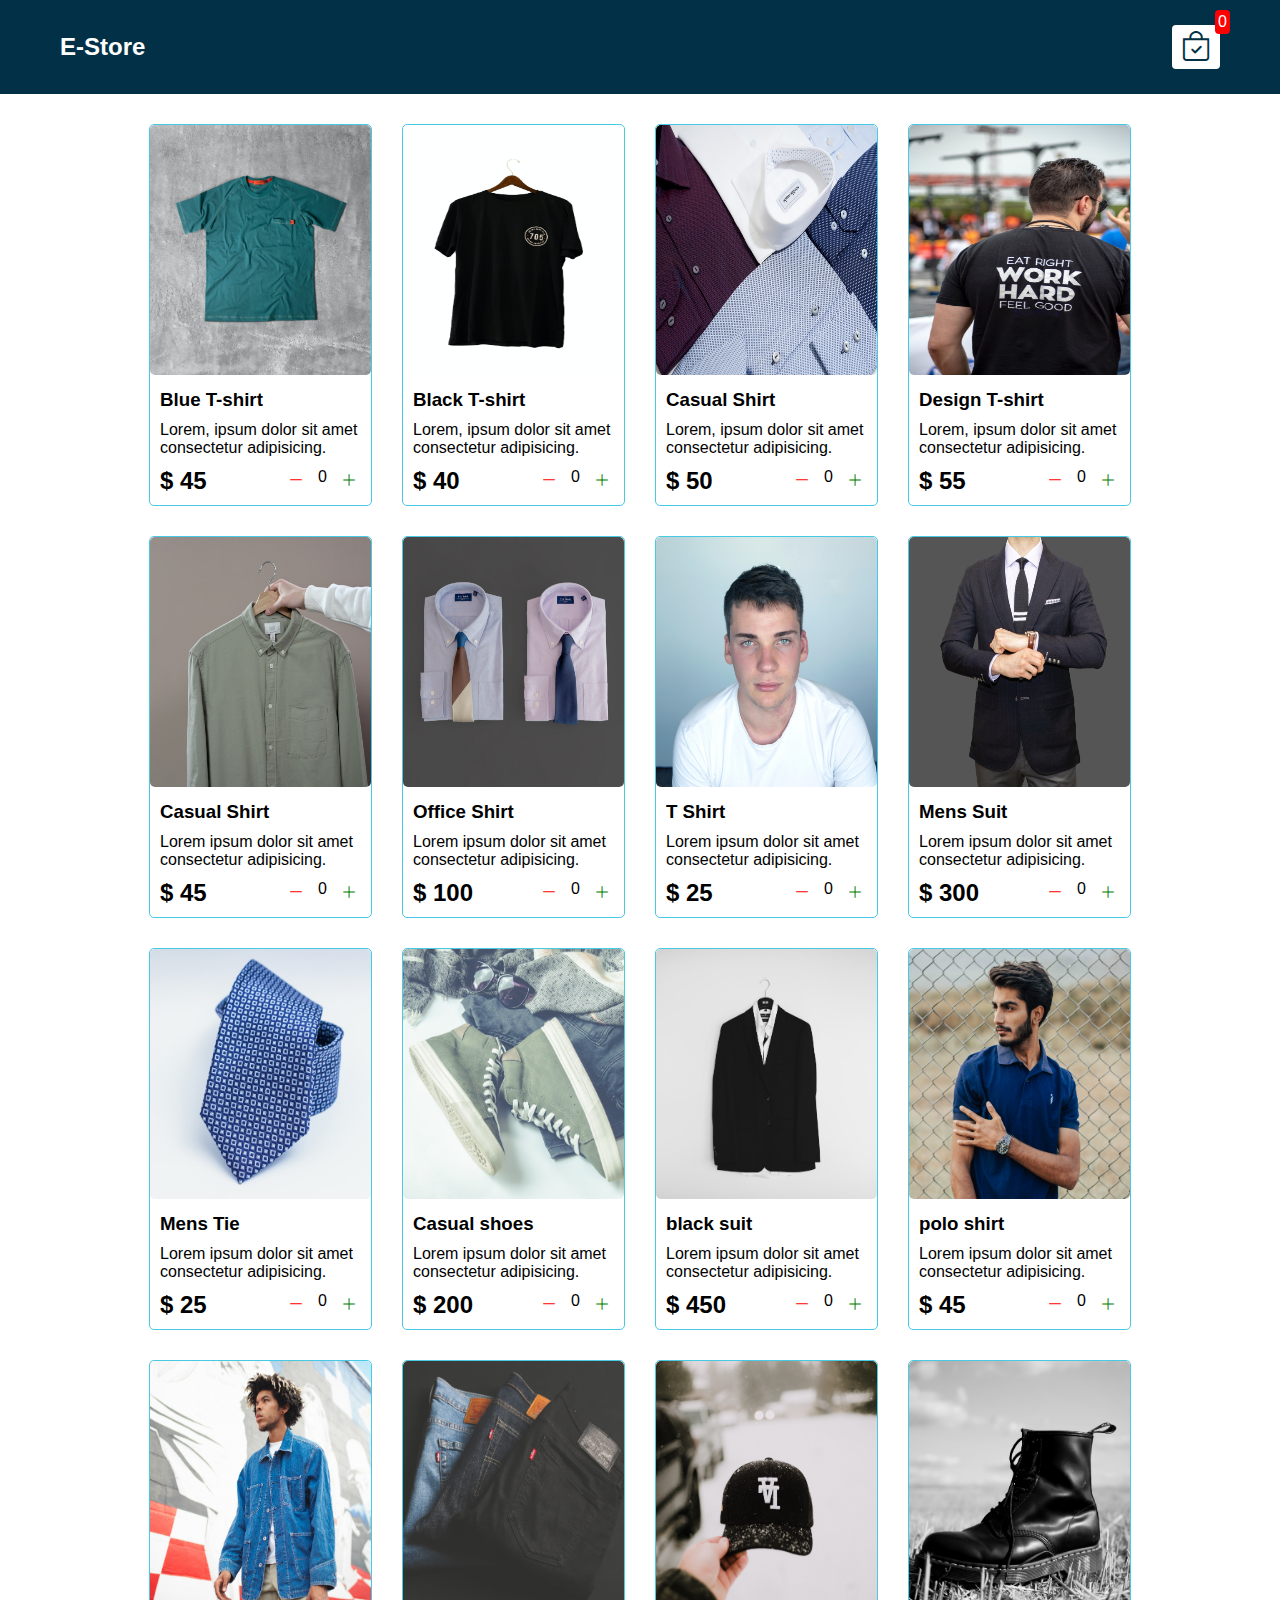
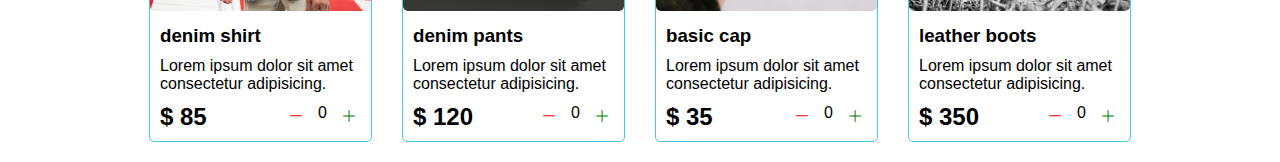
<file: index.html>
<!DOCTYPE html>
<html lang="en">
<head>
    <meta charset="UTF-8">
    <meta http-equiv="X-UA-Compatible" content="IE=edge">
    <meta name="viewport" content="width=device-width, initial-scale=1.0">
    <title>E-Store</title>
    <link rel="stylesheet" href="src/style.css">
    <link rel="stylesheet" href="https://cdn.jsdelivr.net/npm/bootstrap-icons@1.8.3/font/bootstrap-icons.css">
</head>
<body>
    <div class="navbar">
        <a href="index.html"><h2>E-Store</h2></a>
        <a href="cart.html">
            <div class="cart">
            <i class="bi bi-bag-check"></i>
            <div id="cartAmount" class="cartAmount">0</div>
        </div>
        </a>
        
    </div>

    <div class="shop" id="shop">
    </div>

</body>
<script src="src/data.js"></script>
<script src="src/main.js"></script>
</html>
</file>
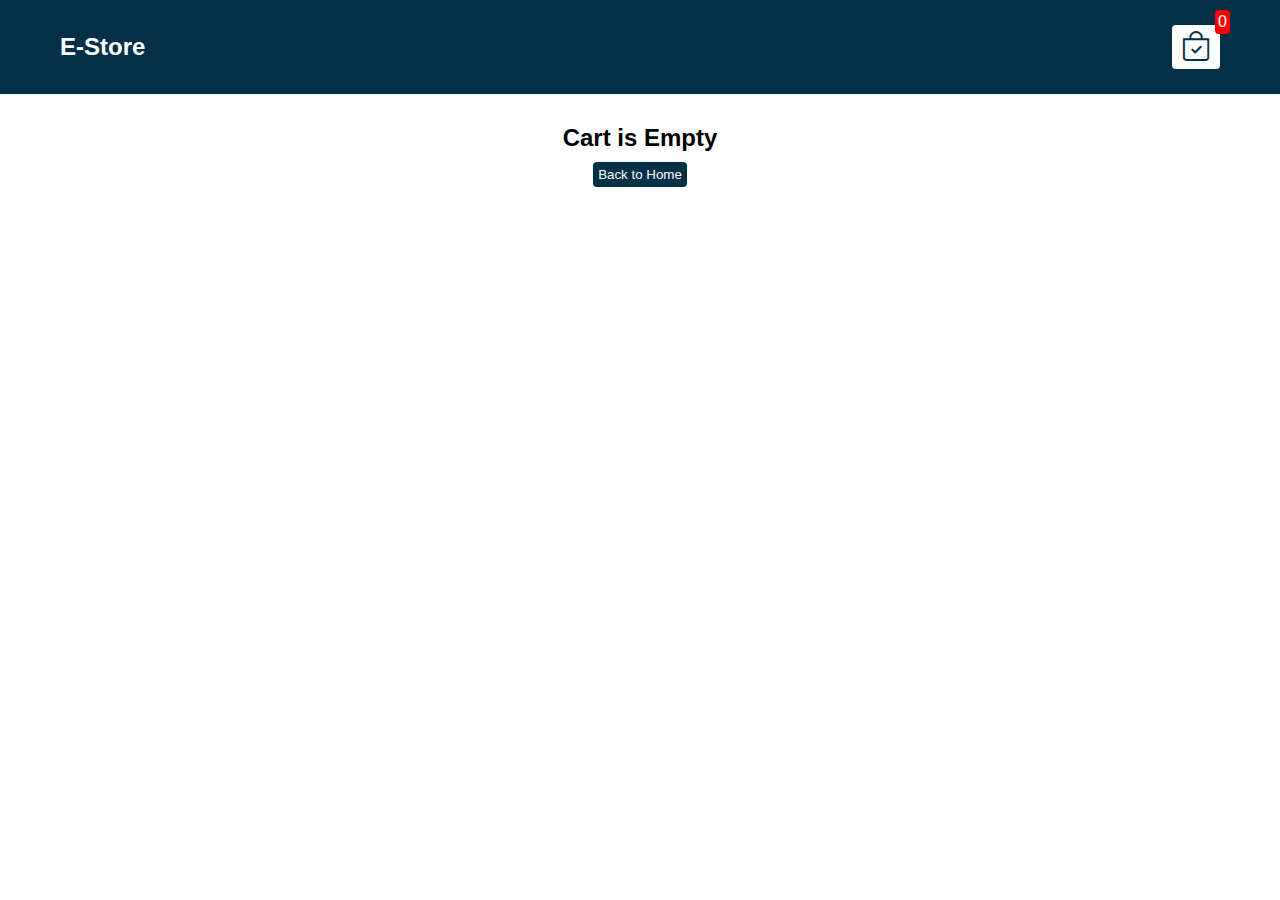
<file: cart.html>
<!DOCTYPE html>
<html lang="en">
<head>
    <meta charset="UTF-8">
    <meta http-equiv="X-UA-Compatible" content="IE=edge">
    <meta name="viewport" content="width=device-width, initial-scale=1.0">
    <title>E-Store</title>
    <link rel="stylesheet" href="src/style.css">
    <link rel="stylesheet" href="https://cdn.jsdelivr.net/npm/bootstrap-icons@1.8.3/font/bootstrap-icons.css">
</head>
<body>
    
    <div class="navbar">
        <a href="index.html"><h2>E-Store</h2></a>
        <a href="cart.html">
            <div class="cart">
            <i class="bi bi-bag-check"></i>
            <div id="cartAmount" class="cartAmount">0</div>
        </div>
        </a>
        
    </div>
    <div id="label" class="text-center"></div>
        <div class="shopping-cart" id="shopping-cart"></div>
</body>
<script src="src/data.js"></script>
<script src="src/cart.js"></script>
</html>
</file>
<file: src/style.css>
/**
* changing defult color
**/



*{
    margin: 0;
    padding: 0;
    box-sizing: border-box;
}

i{
    cursor: pointer;
}
a{
    text-decoration: none;
    color: white;
}
body{
    font-family: sans-serif;
}

/**
* changing Navbar color
**/
.navbar{
    display: flex;
    flex-direction: row;
    justify-content: space-between;
    background-color: #023047;
    color: #ffffff;
    padding: 25px 60px;
    margin-bottom: 30px;
    align-items: center;
}
.cart{
    position: relative;
    background-color: #fff;
    color: #023047;
    padding: 5px;
    font-size: 30px;
    border-radius: 4px;
}

.cartAmount{
    font-size: 16px;
    background-color: red;
    color: white;
    position: absolute;
    top: -15px;
    right: -10px;
    padding: 3px;
    border-radius: 4px;
}

/**
* shop item styles
*/
.shop{
    display: grid;
    grid-template-columns: repeat(4,223px);
    gap: 30px;
    justify-content: center;
    margin-bottom: 20px;
}
@media(max-width:1000px){
    .shop{
        grid-template-columns: repeat(2,223px);
    }
}
@media(max-width:500px){
    .shop{
        grid-template-columns: repeat(1,223px);
    }
}

.item{
    border: 1px solid #48cae4;
    border-radius: 5px;
}
.item img{
    width: 100%;
    border-radius: 5px;
}
.details{
    display: flex;
    flex-direction: column;
    padding: 10px;
    gap: 10px;
}
.price-quantity{
    display: flex;
    flex-direction: row;
    justify-content: space-between;
    align-items: center;
}
.button{
    display: flex;
    flex-direction: row;
    gap: 10px;
    font-size: 16px;
}
.bi-dash-lg{
    color: red;
}
.bi-plus-lg{
    color: green;
}



/**
* !style for cart
**/

.text-center{
    text-align: center;
    margin-bottom: 20px;
}
.HomeBtn, .checkout, .remove{
    background-color: #023047;
    color: white;
    border: none;
    padding: 5px;
    border-radius: 4px;
    cursor: pointer;
    margin-top: 10px;
}
.checkout{
    background-color: green;
}
.remove{
    background-color: red;
}
.bi-trash{
    color: red;
    font-weight: bold;
}

/**
* style for shopping cart
**/


.shopping-cart{
    display: grid;
    grid-template-columns: repeat(1,320px);
    justify-content: center;
    gap: 15px;
}

/**
* style for shopping cart item
**/
.cart-item{ 
    border: 1px solid #48cae4;
    border-radius: 4px;
    display: flex;
}
.title-price-x{
    width: 195px;
    display: flex;
    align-items: center;
    justify-content: space-between;
}
.title-price{
    display: flex;
    align-items: center;
    gap: 10px;
}
.cart-item-price{
    background-color: #023047;
    color: white;
    border-radius: 4px;
    padding: 3px 6px;
}
.bi{
    padding: 4px;
}
</file>
